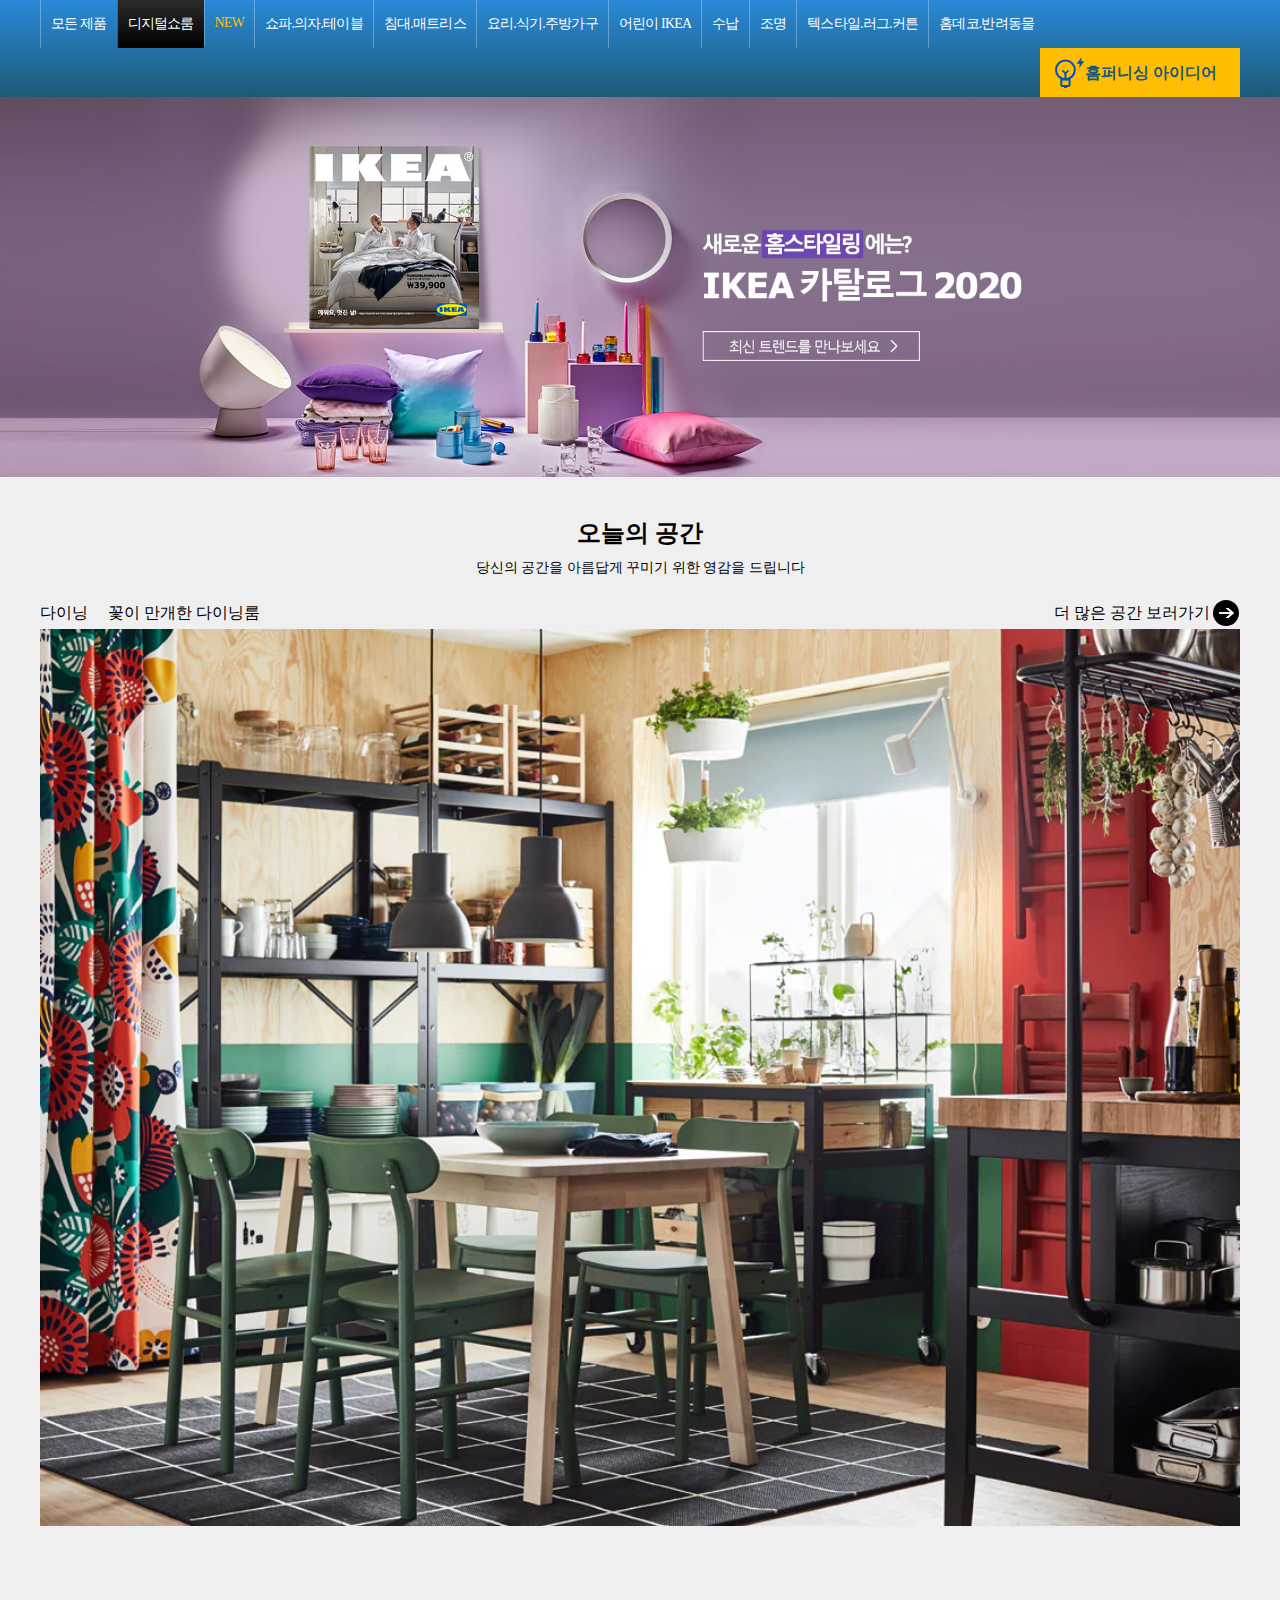
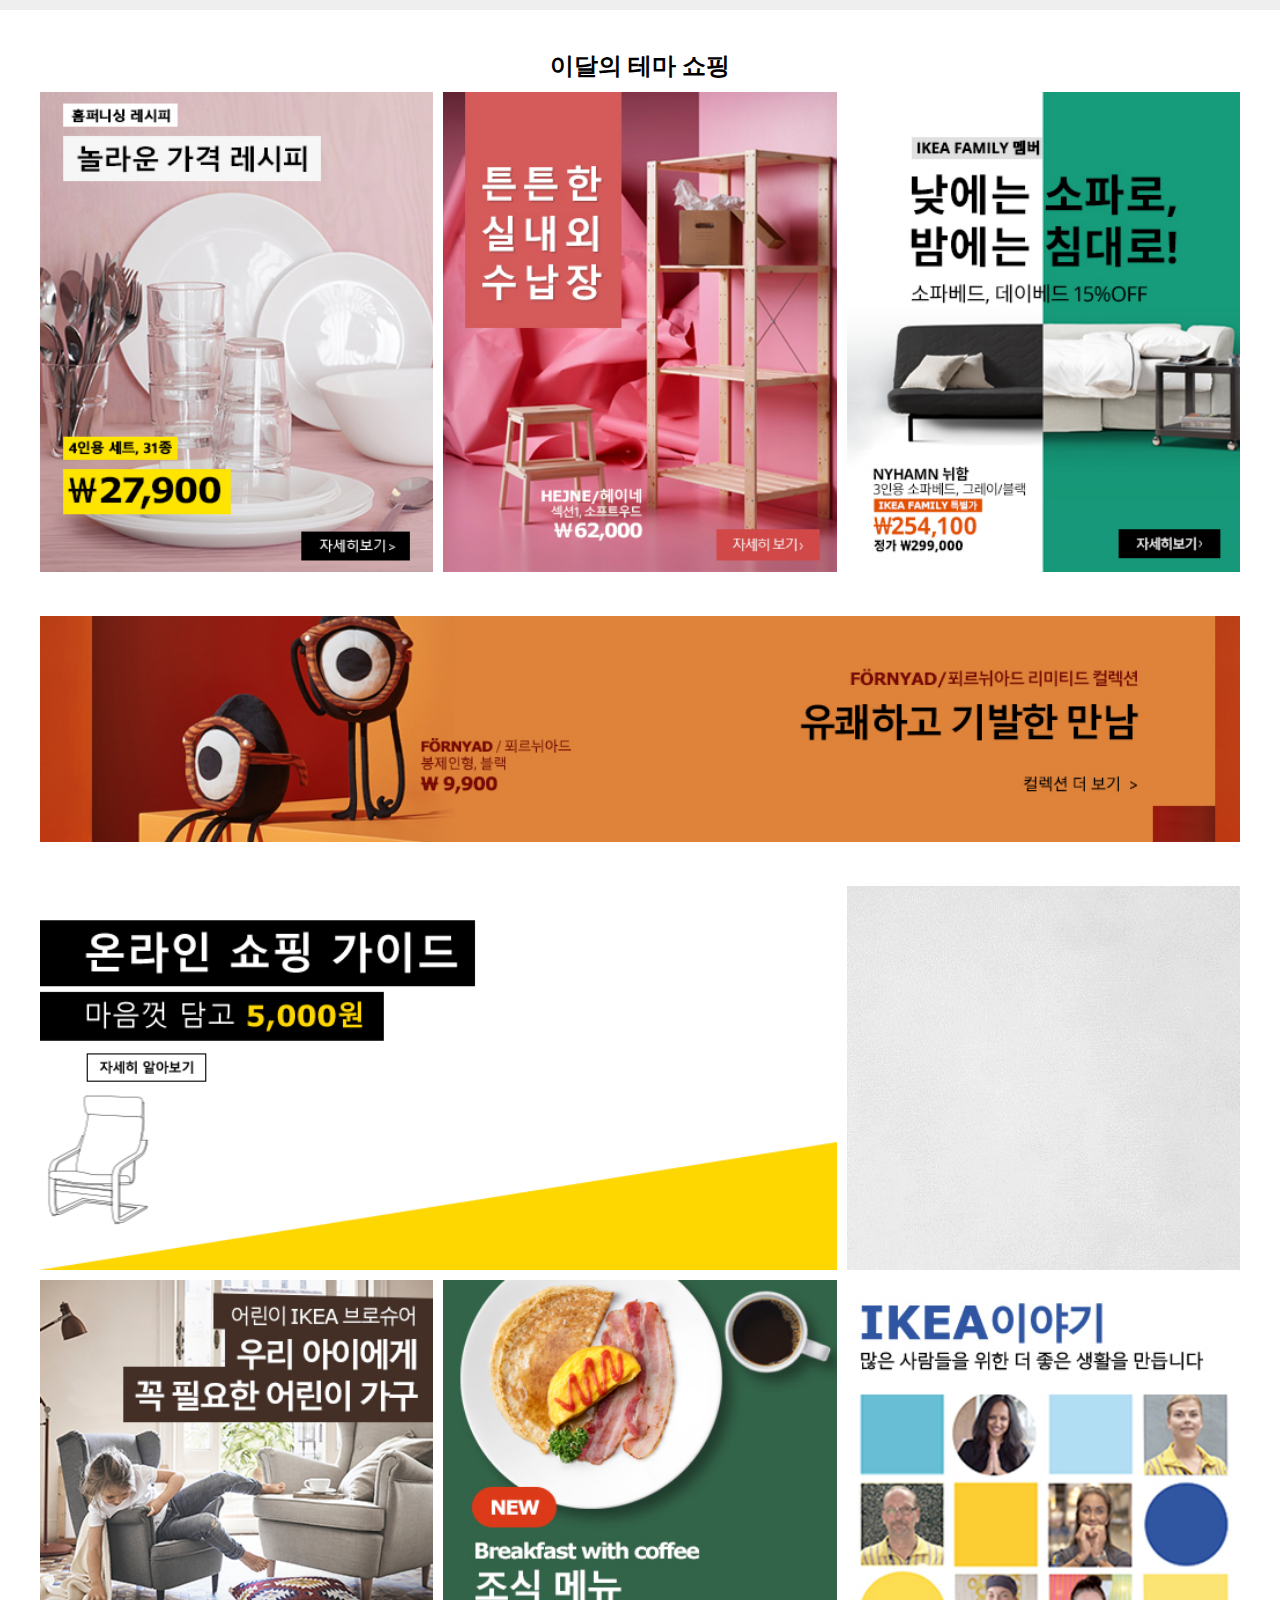
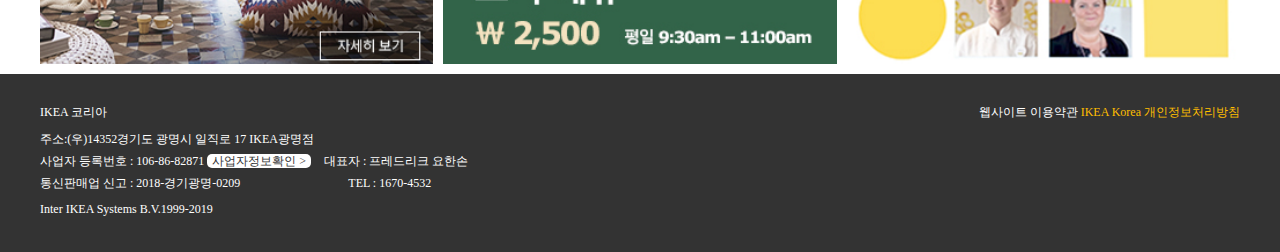
<file: ikea/index.html>
<!DOCTYPE html>
<html lang="ko">

<head>
    <meta charset="UTF-8">
    <meta http-equiv="X-UA-Compatible" content="IE=edge">
    <meta name="viewport" content="width=device-width, initial-scale=1.0">
    <title>IKEA KOREA</title>
    <link rel="stylesheet" href="css/style답.css">
</head>

<body>
    <div id="wrap">
        <header>
            <nav class="inner fix">
                <ul>
                    <li><a href="#">모든 제품</a></li>
                    <li><a class="black" href="#">디지털쇼룸</a></li>
                    <li><a class="yellow" href="#">NEW</a></li>
                    <li><a href="#">쇼파.의자.테이블</a></li>
                    <li><a href="#">침대.매트리스</a></li>
                    <li><a href="#">요리.식기.주방가구</a></li>
                    <li><a href="#">어린이 IKEA</a></li>
                    <li><a href="#">수납</a></li>
                    <li><a href="#">조명</a></li>
                    <li><a href="#">텍스타일.러그.커튼</a></li>
                    <li><a href="#">홈데코.반려동물</a></li>
                </ul>
                <p class="mini-b">홈퍼니싱 아이디어</p>
            </nav>
        </header>
        <section class="slide">
            <div>
                <a href="#"><img src="image/Catalv2.jpg" alt="slide"></a>
            </div>
        </section>
        <section class="section01">
            <div class="inner">
                <h2>오늘의 공간</h2>
                <h3>당신의 공간을 아름답게 꾸미기 위한 영감을 드립니다</h3>
                <div class="title">
                    <p>다이닝</p>
                    <p>꽃이 만개한 다이닝룸</p>
                    <p class="go"><a href="#">더 많은 공간 보러가기</a></p>
                </div>
                <div>
                    <img src="image/diningroom.jpg" alt="diningroom">
                </div>
            </div>
        </section>
        <section class="section02 inner">
            <div class="cont01 fix">
                <h2>이달의 테마 쇼핑</h2>
                <ul>
                    <li>
                        <a href="#"><img src="image/PC_Main_ko.jpg" alt="main"></a></li>
                    <li>
                        <a href="#"><img src="image/PC_Main_ko2.jpg" alt="main2"></a>
                    </li>
                    <li class="no-margin">
                        <a href="#"><img src="image/PC_Main_ko3.jpg" alt="main3"></a>
                    </li>
                </ul>
            </div>
            <div class="cont2">
                <div>
                    <a href="#"><img src="image/FORNYAD_ko.jpg" alt="fornyad"></a>
                </div>
            </div>
            <div class="cont3">
                <div class="big"><a href="#"><img src="image/onlineshopping1.gif" alt=""></a></div>
                <div class="no-margin"><a href="#"><img src="image/onlineshopping2.gif" alt=""></a></div>
                <div><a href="#"><img src="image/IKEA_01.jpg" alt=""></a></div>
                <div><a href="#"><img src="image/IKEA_02.jpg" alt=""></a></div>
                <div class="no-margin"><a href="#"><img src="image/IKEA_03.jpg" alt=""></a></div>
            </div>
        </section>
        <footer class="fix">
            <div class="inner">
                <div class="left">
                    <p class="top">IKEA 코리아</p>
                    <p>주소:(우)14352경기도 광명시 일직로 17 IKEA광명점</p>
                    <p>사업자 등록번호 : 106-86-82871 <a href="#">사업자정보확인 ></a> <span>대표자 : 프레드리크 요한손</span>
                        <p class="top">통신판매업 신고 : 2018-경기광명-0209 <span>TEL : 1670-4532</span></p>
                    
                    <p>Inter IKEA Systems B.V.1999-2019</p>
                </div>
            </div>
            <div class="inner">
                <div class="right">
                    <p>웹사이트 이용약관 <span class="yellow">IKEA Korea 개인정보처리방침</span></p>
                </div>
            </div>
        </footer>
    </div>
</body>

</html>
</file>
<file: ikea/css/style답.css>
@charset "utf-8";

*{
    padding: 0;
    margin: 0;
}
a{
    text-decoration: none;
    color: inherit;
}
ul,ol,li{
    list-style: none;
}
.fix,.fix::before,.fix::after{
    clear: both;
    content: '';
    display: block;
    zoom: 1;
}

#wrap{
    width: 100%;
}

.inner{
    width: 1200px;
    margin: 0 auto;
}

header{
    width: 100%;
    color: #fff;
    /* Permalink - use to edit and share this gradient: https://colorzilla.com/gradient-editor/#2989d8+0,1e5977+100 */
background: #2989d8; /* Old browsers */
background: linear-gradient(to bottom,  #2989d8 0%,#1e5977 100%); /* W3C, IE10+, FF16+, Chrome26+, Opera12+, Safari7+ */
filter: progid:DXImageTransform.Microsoft.gradient( startColorstr='#2989d8', endColorstr='#1e5977',GradientType=0 ); /* IE6-9 */
}

nav ul{
    width: 85%;
}

nav ul li{
    float: left;
}

nav ul li a{
    display: block;
    padding: 15px 10px;
    letter-spacing: -0.8px;
    font-size: 14px;
    border-left: 1px solid rgba(255, 255, 255, .3);
}

.black{
     /* Permalink - use to edit and share this gradient: https://colorzilla.com/gradient-editor/#2b2b2b+0,000000+100 */
    background: #2b2b2b; /* Old browsers */
    background: -moz-linear-gradient(top,  #2b2b2b 0%, #000000 100%); /* FF3.6-15 */
    background: -webkit-linear-gradient(top,  #2b2b2b 0%,#000000 100%); /* Chrome10-25,Safari5.1-6 */
    background: linear-gradient(to bottom,  #2b2b2b 0%,#000000 100%); /* W3C, IE10+, FF16+, Chrome26+, Opera12+, Safari7+ */
    filter: progid:DXImageTransform.Microsoft.gradient( startColorstr='#2b2b2b', endColorstr='#000000',GradientType=0 ); /* IE6-9 */
    ;
}

.yellow{
    color: rgb(255, 190, 0);
}

nav p{
    width: 200px;
    line-height: 49px;
    float: right;
    background-color: rgb(255, 190, 0);
    background-image: url(../image/ico-idea-blue.svg);
    background-repeat: no-repeat;
    background-position: 15px center;
    padding-left: 45px;
    box-sizing: border-box;
    color: #1e5977;
    font-weight: bold;
}

.slide div{
    width: 100%;
}

.slide div img{
    width: 100%;
    display: block;
}

.section01{
    background-color: #efefef;
    padding-top: 40px;
    padding-bottom: 80px;
}

h2{
    text-align: center;
    margin-bottom: 10px;
}
h3{
    text-align: center;
    margin-bottom: 20px;
    font-weight: normal;
    font-size: 14px;
}

.title p{
    float: left;
    margin-right: 20px;
    line-height: 32px;
}

.title .go{
    float: right;
    margin-right: 0;
    padding-right: 30px;
    background: url(../image/ico-arrow.svg) no-repeat;
    background-position: center right;
}

.section01 div img{
    width: 100%;
}

.cont01{
    margin-top: 40px;
    margin-bottom: 40px;
}

.cont01 ul li{
    width: calc((100% - 20px) / 3);
    float: left;
    margin-right: 10px;
}

.cont01 ul li.no-margin{
    margin-right: 0;
}

.cont01 ul li img{
    width: 100%;
}

.cont2 img{
    width: 100%;
    margin-bottom: 40px;
}

.cont3 div{
    float: left;
    width: calc((100% - 20px) / 3);
    margin-right: 10px;
    height: 384px;
    overflow: hidden;
    margin-bottom: 10px;
}

.cont3 div.no-margin{
    margin-right: 0;
}

.cont3 div.big{
    width: calc((((100% - 20px) / 3) * 2) + 10px);
}

.cont3 div img{
    width: 100%;
}

footer{
    background-color: #333;
    padding: 30px;
    color: #fff;
    font-size: 12px;
}

footer .left .top{
    margin-bottom: 10px;
}

footer .left p{
    margin-bottom: 5px;
}

div.left{
    float: left;
}

div.right{
    float: right;
}

.left a{
    background-color: #fff;
    color: #333;
    border-radius: 5px;
    padding: 0 5px;
    margin-right: 10px;
}

.left .top span{
    margin-left: 105px;
}
</file>
